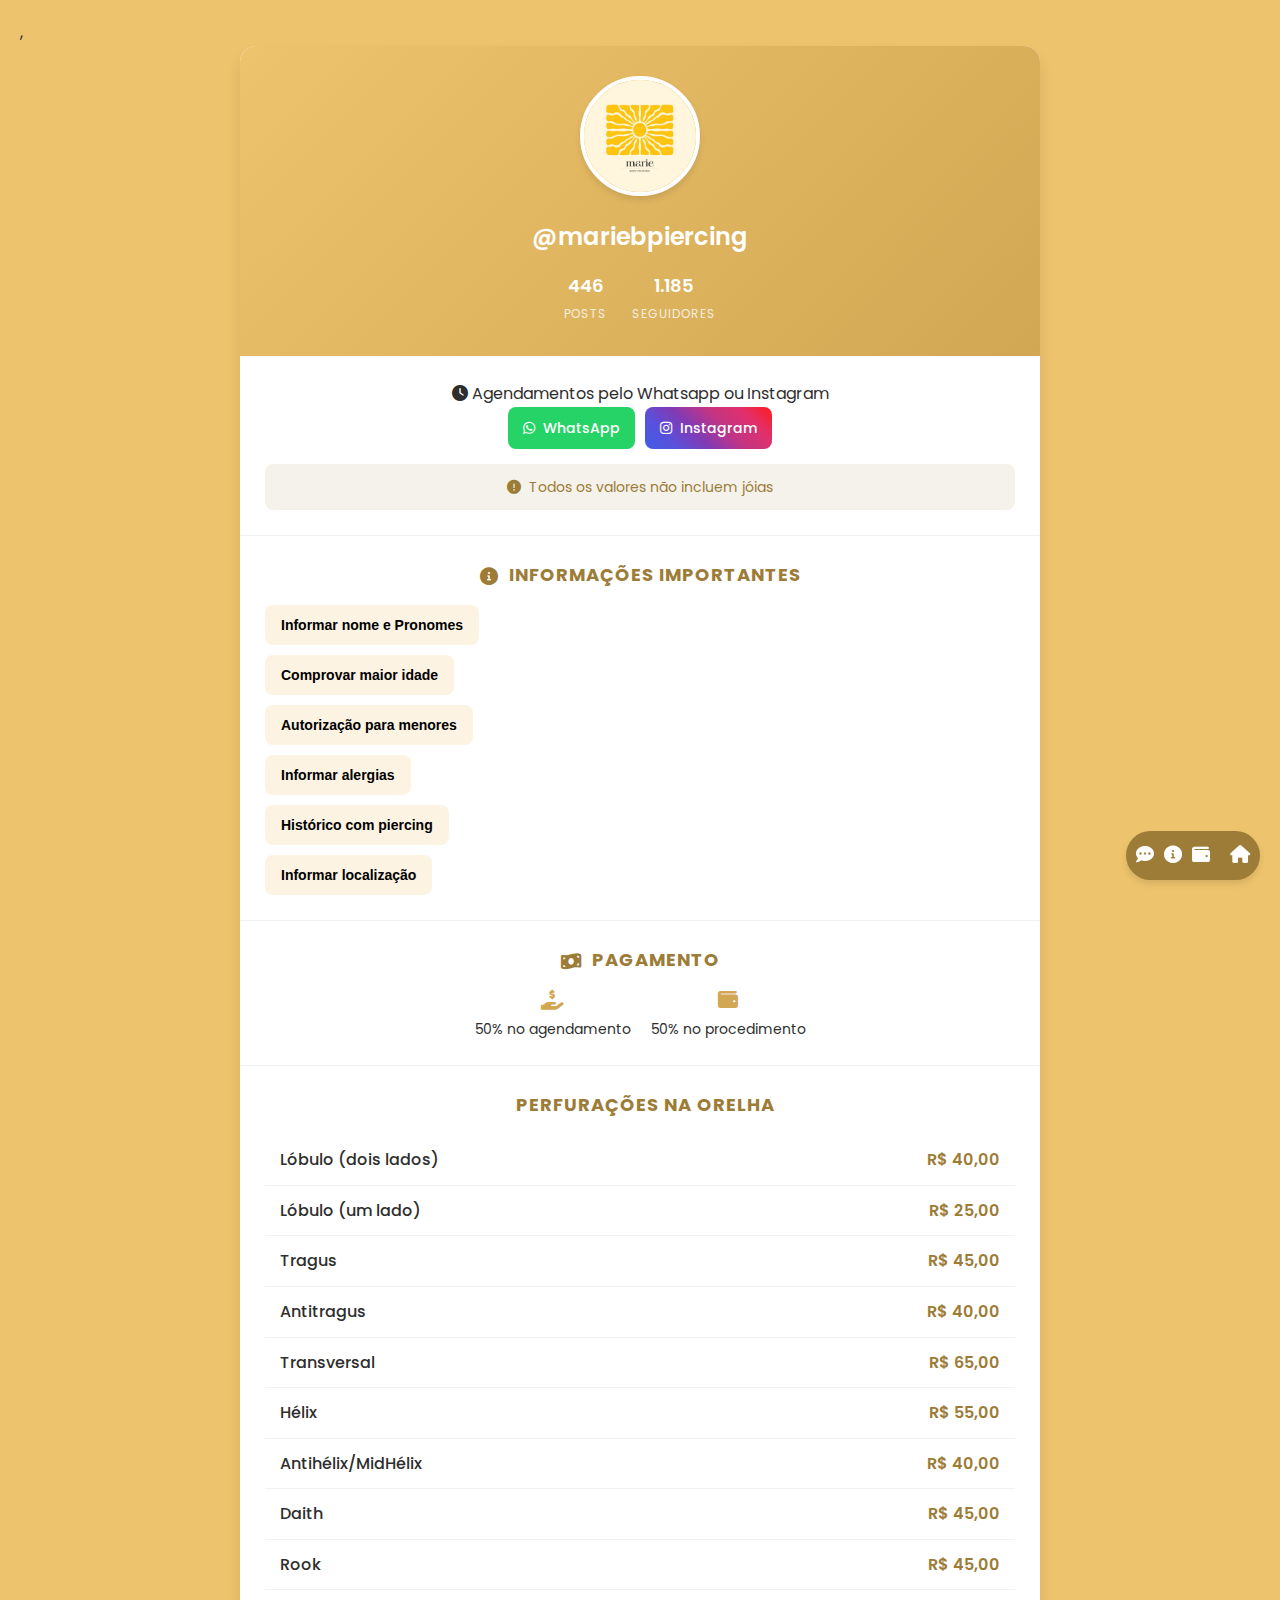
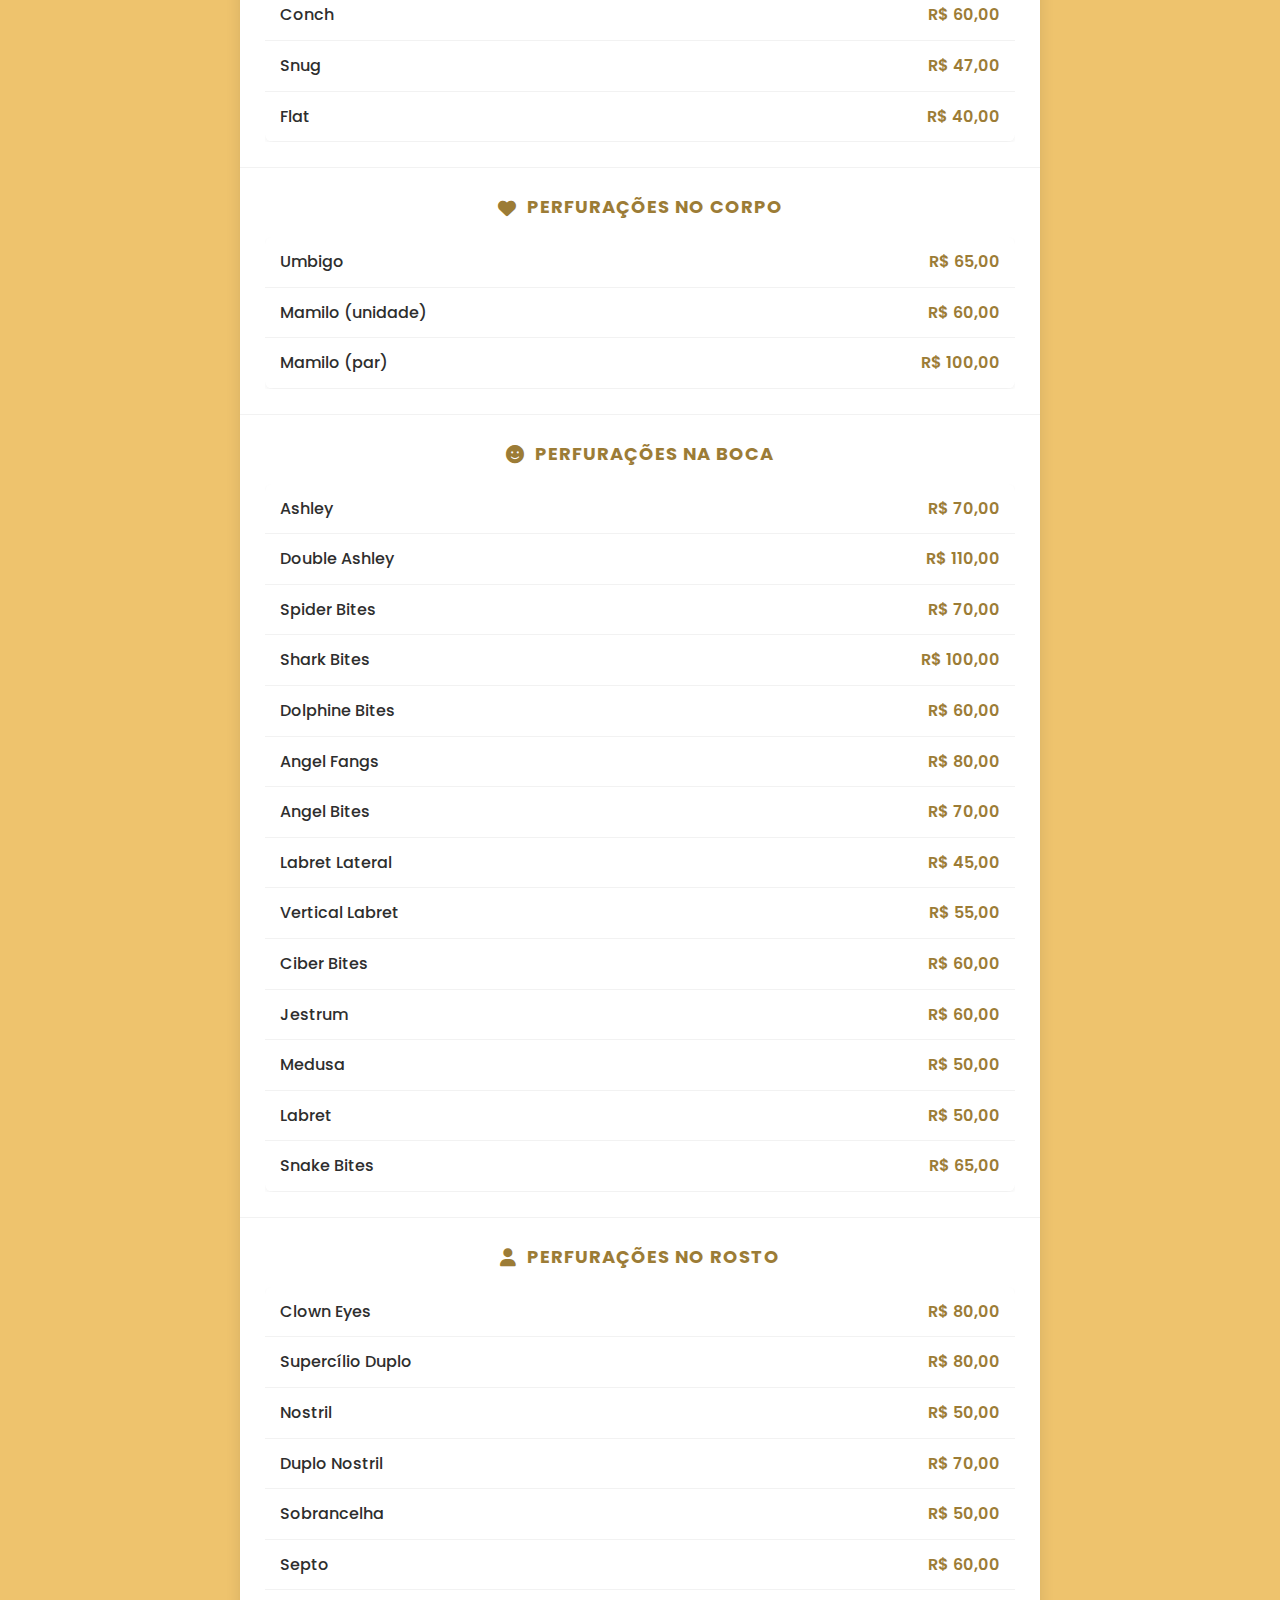
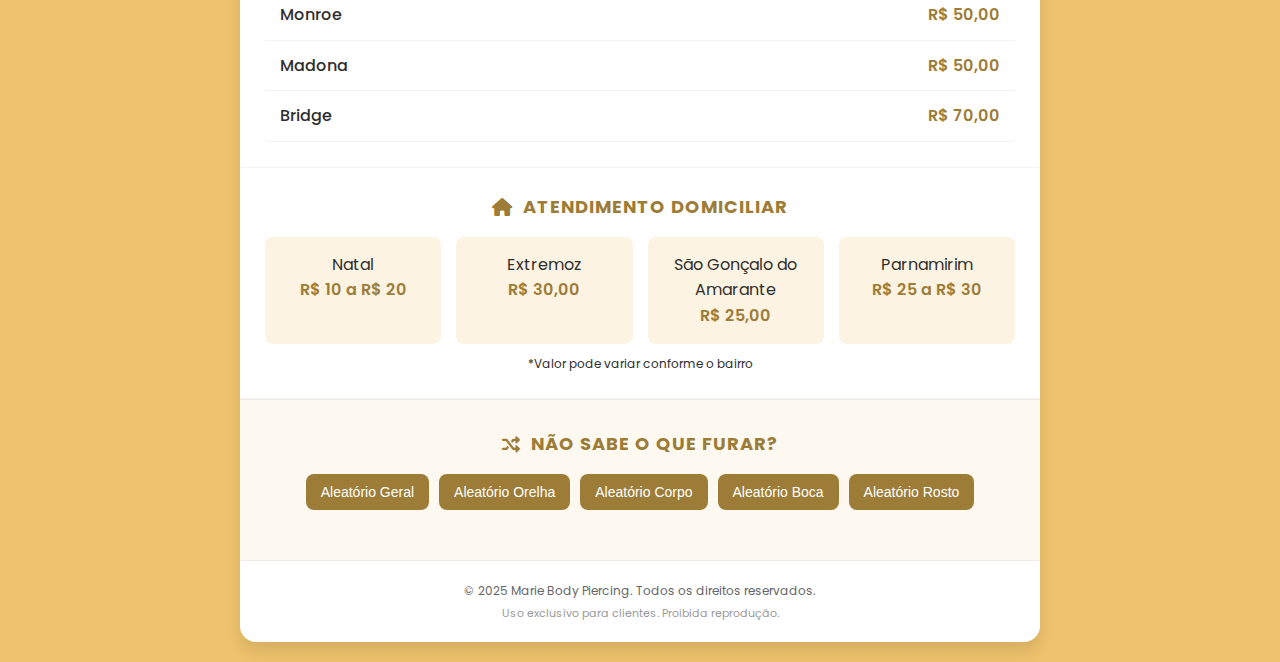
<file: index.html>
<!DOCTYPE html>
<html lang="pt-BR">

<head>
    <!-- Configurações básicas -->
    <meta charset="UTF-8">
    <meta name="viewport" content="width=device-width, initial-scale=1.0">
    <!-- Título que aparece na aba -->
    <title>Marie Body Piercing | Tabela de Preços - Natal RN</title>
    <!-- Descrição para SEO -->
    <meta name="description" content="Marie Body Piercing - Perfurações profissionais em Natal/RN. Confira nossa tabela de preços e agende pelo WhatsApp ou Instagram. Atendimento seguro e higienizado.">
    <!-- Palavras-chave -->
    <meta name="keywords" content="piercing natal rn, body piercing natal, piercin natal, pircin natal, percing natal, piersing natal, percing no umbigo, piercin no umbigo, piercing na orelha, piercin na orelha, studio piercing natal, estúdio piercing natal, marie piercing, marie piercin, marie percing, preço piercing natal, preço piercin natal, preço percing natal">
    <!-- Autor -->
    <meta name="author" content="Marie Body Piercing">
    <!-- Favicon -->
    <link rel="icon" type="image/jpg" href="imagens/fotoprincipal.jpg">,

    <head>
        <meta charset="utf-8" />
        <meta content="width=device-width, initial-scale=1.0" name="viewport" />
        <title>Marie Body Piercing - Tabela de Preços</title>
        <link href="style.css" rel="stylesheet" />
        <link href="https://fonts.googleapis.com/css2?family=Poppins:wght@300;400;500;600;700&amp;display=swap" rel="stylesheet" />
        <link href="https://cdnjs.cloudflare.com/ajax/libs/font-awesome/6.0.0-beta3/css/all.min.css" rel="stylesheet" />
        <link rel="icon" type="image/png" href="imagens/fotoprincipal.jpg" />
    </head>
    <div id="sun-reward" style="display: none;"> 🎁 Parabéns! Você encontrou os 7 sóis secretos! Envie um print e ganhe uma promoção especial! 💖</div>

    <body>
        <div class="container">
            <header>
                <div class="profile"><img alt="Marie Piercing" class="profile-img" src="imagens/fotoprincipal.jpg" />
                    <h1>@mariebpiercing</h1>
                    <div class="stats">
                        <div class="stat"><span class="number">446</span><span class="label">posts</span></div>
                        <div class="stat"><span class="number">1.185</span><span class="label">seguidores</span></div>
                    </div>
                </div>
            </header>
            <main>
                <section class="contact-section" id="contato">
                    <div class="contact-info">
                        <p><i class="fas fa-clock"></i> Agendamentos pelo Whatsapp ou Instagram</p>
                        <div class="contact-links"><a class="whatsapp-btn" href="https://wa.me/5584999888967"><i class="fab fa-whatsapp"></i> WhatsApp </a><a class="instagram-btn" href="https://instagram.com/mariebpiercing/"><i class="fab fa-instagram"></i> Instagram </a></div>
                    </div>
                    <div class="notice"><i class="fas fa-exclamation-circle"></i> Todos os valores não incluem jóias </div>
                </section>
                <section class="info-section" id="info">
                    <h2><i class="fas fa-info-circle"></i> Informações importantes</h2>
                    <div class="accordion">
                        <div class="accordion-item">
                            <button class="accordion-header">Informar nome e Pronomes</button>
                            <div class="accordion-content">
                                <p>É essencial saber como você gostaria de ser chamado(a). Isso garante respeito e acolhimento no atendimento.</p>
                            </div>
                        </div>
                        <div class="accordion-item">
                            <button class="accordion-header">Comprovar maior idade</button>
                            <div class="accordion-content">
                                <p>Para os procedimentos, é obrigatório apresentar documento com foto comprovando maioridade (18+).</p>
                            </div>
                        </div>
                        <div class="accordion-item">
                            <button class="accordion-header">Autorização para menores</button>
                            <div class="accordion-content">
                                <p>Menores de idade só serão atendidos mediante presença ou autorização dos responsáveis, com documento assinado </p>
                            </div>
                        </div>
                        <div class="accordion-item">
                            <button class="accordion-header">Informar alergias</button>
                            <div class="accordion-content">
                                <p>Informe alergias a metais, ou qualquer outra substância. Isso garante sua segurança no procedimento.</p>
                            </div>
                        </div>
                        <div class="accordion-item">
                            <button class="accordion-header">Histórico com piercing</button>
                            <div class="accordion-content">
                                <p>Se já teve complicações ou experiências anteriores, avise. Isso ajuda a personalizar o atendimento.</p>
                            </div>
                        </div>
                        <div class="accordion-item">
                            <button class="accordion-header">Informar localização</button>
                            <div class="accordion-content">
                                <p>Importante para agendamentos presenciais e atendimentos domiciliares. Ajuda a calcular o deslocamento e horário.</p>
                            </div>
                        </div>
                    </div>
                </section>
                <section class="payment-section" id="pagamento">
                    <h2><i class="fas fa-money-bill-wave"></i> Pagamento</h2>
                    <div class="payment-info">
                        <div class="payment-item"><i class="fas fa-hand-holding-usd"></i>
                            <p>50% no agendamento</p>
                        </div>
                        <div class="payment-item"><i class="fas fa-wallet"></i>
                            <p>50% no procedimento</p>
                        </div>
                    </div>
                </section>
                <section class="pricing-section" id="orelha">
                    <h2><i class="fas fa-ear"></i> Perfurações na Orelha</h2>
                    <div class="table-container">
                        <table>
                            <tbody>
                                <tr class="piercing-row" data-name="Lóbulo (dois lados)">
                                    <td>Lóbulo (dois lados)</td>
                                    <td>R$ 40,00</td>
                                </tr>
                                <tr class="piercing-info" style="display: none;">
                                    <td colspan="2">
                                        <div class="piercing-details">
                                            <p><strong>Descrição:</strong> Perfurações simétricas nos dois lóbulos, perfeitas para um visual clássico e equilibrado. Ideal para quem busca praticidade e combinações com outros piercings.</p><img alt="Piercing Lóbulo (dois lados)"
                                            class="profile-img" src="imagens/temporário.jpg" /></div>
                                    </td>
                                </tr>
                                <tr class="piercing-row" data-name="Lóbulo (um lado)">
                                    <td>Lóbulo (um lado)</td>
                                    <td>R$ 25,00</td>
                                </tr>
                                <tr class="piercing-info" style="display: none;">
                                    <td colspan="2">
                                        <div class="piercing-details">
                                            <p><strong>Descrição:</strong> Perfuração tradicional em um único lóbulo. Simples e versátil, é a escolha ideal para quem está começando no mundo dos piercings.</p><img alt="Piercing Lóbulo (um lado)" class="profile-img"
                                            src="imagens/temporário.jpg" /></div>
                                    </td>
                                </tr>
                                <tr class="piercing-row" data-name="Tragus">
                                    <td>Tragus</td>
                                    <td>R$ 45,00</td>
                                </tr>
                                <tr class="piercing-info" style="display: none;">
                                    <td colspan="2">
                                        <div class="piercing-details">
                                            <p><strong>Descrição:</strong> Localizado na pequena cartilagem próxima ao canal auditivo. Um piercing discreto, elegante e fácil de combinar com outros estilos.</p><img alt="Piercing Tragus" class="profile-img"
                                            src="imagens/temporário.jpg" /></div>
                                    </td>
                                </tr>
                                <tr class="piercing-row" data-name="Antitragus">
                                    <td>Antitragus</td>
                                    <td>R$ 40,00</td>
                                </tr>
                                <tr class="piercing-info" style="display: none;">
                                    <td colspan="2">
                                        <div class="piercing-details">
                                            <p><strong>Descrição:</strong> Perfuração na cartilagem oposta ao tragus. Uma opção ousada e diferenciada para quem deseja um visual alternativo e marcante.</p><img alt="Piercing Antitragus" class="profile-img"
                                            src="imagens/temporário.jpg" /></div>
                                    </td>
                                </tr>
                                <tr class="piercing-row" data-name="Transversal">
                                    <td>Transversal</td>
                                    <td>R$ 65,00</td>
                                </tr>
                                <tr class="piercing-info" style="display: none;">
                                    <td colspan="2">
                                        <div class="piercing-details">
                                            <p><strong>Descrição:</strong> Um piercing único que atravessa horizontalmente o lóbulo da orelha. Ideal para quem deseja um visual exclusivo e moderno (verificar anatomia).</p><img alt="Piercing Transversal" class="profile-img"
                                            src="imagens/temporário.jpg" /></div>
                                    </td>
                                </tr>
                                <tr class="piercing-row" data-name="Hélix">
                                    <td>Hélix</td>
                                    <td>R$ 55,00</td>
                                </tr>
                                <tr class="piercing-info" style="display: none;">
                                    <td colspan="2">
                                        <div class="piercing-details">
                                            <p><strong>Descrição:</strong> Feito na borda superior da orelha, é um dos piercings mais populares. Permite várias combinações com argolas ou joias pequenas.</p><img alt="Piercing Hélix" class="profile-img" src="imagens/temporário.jpg"
                                            /></div>
                                    </td>
                                </tr>
                                <tr class="piercing-row" data-name="Antihélix/MidHélix">
                                    <td>Antihélix/MidHélix</td>
                                    <td>R$ 40,00</td>
                                </tr>
                                <tr class="piercing-info" style="display: none;">
                                    <td colspan="2">
                                        <div class="piercing-details">
                                            <p><strong>Descrição:</strong> Perfuração na cartilagem interna da orelha, próxima ao hélix. Um detalhe elegante que complementa outros piercings.</p><img alt="Piercing Antihélix" class="profile-img" src="imagens/temporário.jpg"
                                            /></div>
                                    </td>
                                </tr>
                                <tr class="piercing-row" data-name="Daith">
                                    <td>Daith</td>
                                    <td>R$ 45,00</td>
                                </tr>
                                <tr class="piercing-info" style="display: none;">
                                    <td colspan="2">
                                        <div class="piercing-details">
                                            <p><strong>Descrição:</strong> Localizado na dobra mais interna da orelha. Um piercing criativo, charmoso e que se destaca por seu posicionamento único.</p><img alt="Piercing Daith" class="profile-img" src="imagens/temporário.jpg"
                                            /></div>
                                    </td>
                                </tr>
                                <tr class="piercing-row" data-name="Rook">
                                    <td>Rook</td>
                                    <td>R$ 45,00</td>
                                </tr>
                                <tr class="piercing-info" style="display: none;">
                                    <td colspan="2">
                                        <div class="piercing-details">
                                            <p><strong>Descrição:</strong> Perfuração na dobra entre o hélix e o daith. Um estilo sofisticado e ousado, perfeito para composições criativas.</p><img alt="Piercing Rook" class="profile-img" src="imagens/temporário.jpg"
                                            /></div>
                                    </td>
                                </tr>
                                <tr class="piercing-row" data-name="Conch">
                                    <td>Conch</td>
                                    <td>R$ 60,00</td>
                                </tr>
                                <tr class="piercing-info" style="display: none;">
                                    <td colspan="2">
                                        <div class="piercing-details">
                                            <p><strong>Descrição:</strong> Realizado no centro da cartilagem da orelha. Pode ser usado com argolas maiores para um visual marcante e moderno.</p><img alt="Piercing Conch" class="profile-img" src="imagens/temporário.jpg"
                                            /></div>
                                    </td>
                                </tr>
                                <tr class="piercing-row" data-name="Snug">
                                    <td>Snug</td>
                                    <td>R$ 47,00</td>
                                </tr>
                                <tr class="piercing-info" style="display: none;">
                                    <td colspan="2">
                                        <div class="piercing-details">
                                            <p><strong>Descrição:</strong> Localizado na borda interna da orelha, o snug cria um visual alternativo e estiloso que combina com composições ousadas.</p><img alt="Piercing Snug" class="profile-img" src="imagens/temporário.jpg"
                                            /></div>
                                    </td>
                                </tr>
                                <tr class="piercing-row" data-name="Flat">
                                    <td>Flat</td>
                                    <td>R$ 40,00</td>
                                </tr>
                                <tr class="piercing-info" style="display: none;">
                                    <td colspan="2">
                                        <div class="piercing-details">
                                            <p><strong>Descrição:</strong> Posicionado na parte plana da cartilagem superior. Perfeito para joias pequenas, criando um visual delicado e elegante.</p><img alt="Piercing Flat" class="profile-img" src="imagens/temporário.jpg"
                                            /></div>
                                    </td>
                                </tr>
                            </tbody>
                        </table>
                    </div>
                </section>
                <section class="pricing-section" id="corpo">
                    <h2><i class="fas fa-heart"></i> Perfurações no Corpo</h2>
                    <div class="table-container">
                        <table>
                            <tbody>
                                </tr>
                                <tr class="piercing-row" data-name="Umbigo">
                                    <td>Umbigo</td>
                                    <td>R$ 65,00</td>
                                </tr>
                                <tr class="piercing-info" style="display: none;">
                                    <td colspan="2">
                                        <div class="piercing-details">
                                            <p><strong>Descrição:</strong> Piercing clássico na região do umbigo. Ideal para quem busca um look sensual e moderno.</p><img alt="Piercing Umbigo" class="profile-img" src="imagens/temporário.jpg" /></div>
                                    </td>
                                </tr>
                                <tr class="piercing-row" data-name="Mamilo (unidade)">
                                    <td>Mamilo (unidade)</td>
                                    <td>R$ 60,00</td>
                                </tr>
                                <tr class="piercing-info" style="display: none;">
                                    <td colspan="2">
                                        <div class="piercing-details">
                                            <p><strong>Descrição:</strong> Piercing em um único mamilo. Sensualidade com estilo.</p><img alt="Piercing Mamilo (unidade)" class="profile-img" src="imagens/temporário.jpg" /></div>
                                    </td>
                                </tr>
                                <tr class="piercing-row" data-name="Mamilo (par)">
                                    <td>Mamilo (par)</td>
                                    <td>R$ 100,00</td>
                                </tr>
                                <tr class="piercing-info" style="display: none;">
                                    <td colspan="2">
                                        <div class="piercing-details">
                                            <p> Perfuração dupla para um visual mais equilibrado e ousado.</p><img alt="Piercing Mamilo (par)" class="profile-img" src="imagens/temporário.jpg" /></div>
                                    </td>
                                </tr>
                            </tbody>
                        </table>
                    </div>
                </section>
                <section class="pricing-section" id="boca">
                    <h2><i class="fas fa-smile"></i> Perfurações na Boca</h2>
                    <div class="table-container">
                        <table>
                            <tbody>
                                <tr class="piercing-row" data-name="Ashley">
                                    <td>Ashley</td>
                                    <td>R$ 70,00</td>
                                </tr>
                                <tr class="piercing-info" style="display: none;">
                                    <td colspan="2">
                                        <div class="piercing-details">
                                            <p><strong>Descrição:</strong> Perfuração única centralizada no lábio inferior. Estilo delicado e ousado, perfeito para quem busca um visual único.</p><img alt="Piercing Ashley" class="profile-img" src="imagens/temporário.jpg"
                                            /></div>
                                    </td>
                                </tr>
                                <tr class="piercing-row" data-name="Double Ashley">
                                    <td>Double Ashley</td>
                                    <td>R$ 110,00</td>
                                </tr>
                                <tr class="piercing-info" style="display: none;">
                                    <td colspan="2">
                                        <div class="piercing-details">
                                            <p><strong>Descrição:</strong> Versão dupla do Ashley, criando um efeito simétrico e elegante, ideal para quem gosta de um visual marcante.</p><img alt="Piercing Double Ashley" class="profile-img" src="imagens/temporário.jpg"
                                            /></div>
                                    </td>
                                </tr>
                                <tr class="piercing-row" data-name="Spider Bites">
                                    <td>Spider Bites</td>
                                    <td>R$ 70,00</td>
                                </tr>
                                <tr class="piercing-info" style="display: none;">
                                    <td colspan="2">
                                        <div class="piercing-details">
                                            <p><strong>Descrição:</strong> Dois piercings próximos no lado do lábio inferior. Um visual ousado e moderno que lembra pequenas presas.</p><img alt="Piercing Spider Bites" class="profile-img" src="imagens/temporário.jpg"
                                            /></div>
                                    </td>
                                </tr>
                                <tr class="piercing-row" data-name="Shark Bites">
                                    <td>Shark Bites</td>
                                    <td>R$ 100,00</td>
                                </tr>
                                <tr class="piercing-info" style="display: none;">
                                    <td colspan="2">
                                        <div class="piercing-details">
                                            <p><strong>Descrição:</strong> Quatro perfurações (duas de cada lado do lábio inferior), criando um estilo impactante para quem gosta de se destacar.</p><img alt="Piercing Shark Bites" class="profile-img" src="imagens/temporário.jpg"
                                            /></div>
                                    </td>
                                </tr>
                                <tr class="piercing-row" data-name="Dolphine Bites">
                                    <td>Dolphine Bites</td>
                                    <td>R$ 60,00</td>
                                </tr>
                                <tr class="piercing-info" style="display: none;">
                                    <td colspan="2">
                                        <div class="piercing-details">
                                            <p><strong>Descrição:</strong> Dois piercings próximos na parte inferior dos lábios, geralmente mais centralizados, oferecendo um estilo sutil e moderno.</p><img alt="Piercing Dolphine Bites" class="profile-img"
                                            src="imagens/temporário.jpg" /></div>
                                    </td>
                                </tr>
                                <tr class="piercing-row" data-name="Angel Fangs">
                                    <td>Angel Fangs</td>
                                    <td>R$ 80,00</td>
                                </tr>
                                <tr class="piercing-info" style="display: none;">
                                    <td colspan="2">
                                        <div class="piercing-details">
                                            <p><strong>Descrição:</strong> Dois piercings no lábio superior, posicionados sobre os caninos, criando um visual semelhante a presas de anjo ou vampiro.</p><img alt="Piercing Angel Fangs" class="profile-img" src="imagens/temporário.jpg"
                                            /></div>
                                    </td>
                                </tr>
                                <tr class="piercing-row" data-name="Angel Bites">
                                    <td>Angel Bites</td>
                                    <td>R$ 70,00</td>
                                </tr>
                                <tr class="piercing-info" style="display: none;">
                                    <td colspan="2">
                                        <div class="piercing-details">
                                            <p><strong>Descrição:</strong> Duas perfurações no lábio superior, posicionadas nas extremidades, criando uma aparência delicada e ousada.</p><img alt="Piercing Angel Bites" class="profile-img" src="imagens/temporário.jpg"
                                            /></div>
                                    </td>
                                </tr>
                                <tr class="piercing-row" data-name="Labret Lateral">
                                    <td>Labret Lateral</td>
                                    <td>R$ 45,00</td>
                                </tr>
                                <tr class="piercing-info" style="display: none;">
                                    <td colspan="2">
                                        <div class="piercing-details">
                                            <p><strong>Descrição:</strong> Perfuração lateral no lábio inferior. Simples e versátil, ideal para quem quer começar no mundo dos piercings.</p><img alt="Piercing Labret Lateral" class="profile-img" src="imagens/temporário.jpg"
                                            /></div>
                                    </td>
                                </tr>
                                <tr class="piercing-row" data-name="Vertical Labret">
                                    <td>Vertical Labret</td>
                                    <td>R$ 55,00</td>
                                </tr>
                                <tr class="piercing-info" style="display: none;">
                                    <td colspan="2">
                                        <div class="piercing-details">
                                            <p><strong>Descrição:</strong> Perfuração vertical que atravessa o centro do lábio inferior, deixando a joia visível na parte superior e inferior do lábio.</p><img alt="Vertical Labret" class="profile-img" src="imagens/temporário.jpg"
                                            /></div>
                                    </td>
                                </tr>
                                <tr class="piercing-row" data-name="Ciber Bites">
                                    <td>Ciber Bites</td>
                                    <td>R$ 60,00</td>
                                </tr>
                                <tr class="piercing-info" style="display: none;">
                                    <td colspan="2">
                                        <div class="piercing-details">
                                            <p><strong>Descrição:</strong> Dois piercings verticais no centro do labio inferior e superior, criando um visual moderno e chamativo.</p><img alt="Ciber Bites" class="profile-img" src="imagens/temporário.jpg"
                                            /></div>
                                    </td>
                                </tr>
                                <tr class="piercing-row" data-name="Jestrum">
                                    <td>Jestrum</td>
                                    <td>R$ 60,00</td>
                                </tr>
                                <tr class="piercing-info" style="display: none;">
                                    <td colspan="2">
                                        <div class="piercing-details">
                                            <p><strong>Descrição:</strong> Perfuração vertical no centro do lábio superior, criando um estilo único e chamativo.</p><img alt="Piercing Jestrum" class="profile-img" src="imagens/temporário.jpg" /></div>
                                    </td>
                                </tr>
                                <tr class="piercing-row" data-name="Medusa">
                                    <td>Medusa</td>
                                    <td>R$ 50,00</td>
                                </tr>
                                <tr class="piercing-info" style="display: none;">
                                    <td colspan="2">
                                        <div class="piercing-details">
                                            <p><strong>Descrição:</strong> Localizado no filtrum (centro do lábio superior). Um clássico que destaca o sorriso e combina com diversas joias.</p><img alt="Piercing Medusa" class="profile-img" src="imagens/temporário.jpg"
                                            /></div>
                                    </td>
                                </tr>
                                <tr class="piercing-row" data-name="Labret">
                                    <td>Labret</td>
                                    <td>R$ 50,00</td>
                                </tr>
                                <tr class="piercing-info" style="display: none;">
                                    <td colspan="2">
                                        <div class="piercing-details">
                                            <p><strong>Descrição:</strong> Perfuração central abaixo do lábio inferior. Clássico e discreto, combina com diversos estilos.</p><img alt="Piercing Labret" class="profile-img" src="imagens/temporário.jpg" /></div>
                                    </td>
                                </tr>
                                <tr class="piercing-row" data-name="Snake Bites">
                                    <td>Snake Bites</td>
                                    <td>R$ 65,00</td>
                                </tr>
                                <tr class="piercing-info" style="display: none;">
                                    <td colspan="2">
                                        <div class="piercing-details">
                                            <p><strong>Descrição:</strong> Dois piercings simétricos no lábio inferior, lembrando a marca de presas de cobra. Um visual ousado e estiloso.</p><img alt="Piercing Snake Bites" class="profile-img" src="imagens/temporário.jpg"
                                            /></div>
                                    </td>
                                </tr>
                            </tbody>
                        </table>
                    </div>
                </section>
                <section class="pricing-section" id="rosto">
                    <h2><i class="fas fa-user"></i> Perfurações no Rosto</h2>
                    <div class="table-container">
                        <table>
                            <tbody>
                                <tr class="piercing-row" data-name="Clown Eyes">
                                    <td>Clown Eyes</td>
                                    <td>R$ 80,00</td>
                                </tr>
                                <tr class="piercing-info" style="display: none;">
                                    <td colspan="2">
                                        <div class="piercing-details">
                                            <p><strong>Descrição:</strong> Dois piercings posicionados acima dos olhos, criando um estilo ousado e alternativo. Ideal para quem busca um visual diferenciado e chamativo.</p><img alt="Piercing Clown Eyes" class="profile-img"
                                            src="imagens/temporário.jpg" /></div>
                                    </td>
                                </tr>
                                <tr class="piercing-row" data-name="Supercílio Duplo">
                                    <td>Supercílio Duplo</td>
                                    <td>R$ 80,00</td>
                                </tr>
                                <tr class="piercing-info" style="display: none;">
                                    <td colspan="2">
                                        <div class="piercing-details">
                                            <p><strong>Descrição:</strong> Dois piercings paralelos na sobrancelha que reforçam atitude e estilo. Perfeito para quem deseja um visual marcante e simétrico.</p><img alt="Piercing Supercílio Duplo" class="profile-img"
                                            src="imagens/temporário.jpg" /></div>
                                    </td>
                                </tr>
                                <tr class="piercing-row" data-name="Nostril">
                                    <td>Nostril</td>
                                    <td>R$ 50,00</td>
                                </tr>
                                <tr class="piercing-info" style="display: none;">
                                    <td colspan="2">
                                        <div class="piercing-details">
                                            <p><strong>Descrição:</strong> Perfuração na lateral da narina. Discreta e versátil, pode ser usada com joias simples ou adornos mais chamativos.</p><img alt="Piercing Nostril" class="profile-img" src="imagens/temporário.jpg"
                                            /></div>
                                    </td>
                                </tr>
                                <tr class="piercing-row" data-name="Duplo Nostril">
                                    <td>Duplo Nostril</td>
                                    <td>R$ 70,00</td>
                                </tr>
                                <tr class="piercing-info" style="display: none;">
                                    <td colspan="2">
                                        <div class="piercing-details">
                                            <p><strong>Descrição:</strong> Dois furos no mesmo lado ou em narinas opostas. Traz simetria e um visual impactante, combinando bem com argolas delicadas.</p><img alt="Piercing Duplo Nostril" class="profile-img"
                                            src="imagens/temporário.jpg" /></div>
                                    </td>
                                </tr>
                                <tr class="piercing-row" data-name="Sobrancelha">
                                    <td>Sobrancelha</td>
                                    <td>R$ 50,00</td>
                                </tr>
                                <tr class="piercing-info" style="display: none;">
                                    <td colspan="2">
                                        <div class="piercing-details">
                                            <p><strong>Descrição:</strong> Localizado na lateral da sobrancelha, esse piercing é perfeito para quem busca atitude. Pode ser discreto ou marcante, dependendo da joia escolhida.</p><img alt="Piercing Sobrancelha"
                                            class="profile-img" src="imagens/temporário.jpg" /></div>
                                    </td>
                                </tr>
                                <tr class="piercing-row" data-name="Septo">
                                    <td>Septo</td>
                                    <td>R$ 60,00</td>
                                </tr>
                                <tr class="piercing-info" style="display: none;">
                                    <td colspan="2">
                                        <div class="piercing-details">
                                            <p><strong>Descrição:</strong> Perfuração na parte central do nariz. Um estilo ousado e versátil, que pode ir do minimalista ao tribal, dependendo da joia.</p><img alt="Piercing Septo" class="profile-img" src="imagens/temporário.jpg"
                                            /></div>
                                    </td>
                                </tr>
                                <tr class="piercing-row" data-name="Monroe">
                                    <td>Monroe</td>
                                    <td>R$ 50,00</td>
                                </tr>
                                <tr class="piercing-info" style="display: none;">
                                    <td colspan="2">
                                        <div class="piercing-details">
                                            <p><strong>Descrição:</strong> Posicionado acima do lábio superior, no lado esquerdo. Inspirado na beleza icônica de Marilyn Monroe, traz um charme clássico.</p><img alt="Piercing Monroe" class="profile-img" src="imagens/temporário.jpg"
                                            /></div>
                                    </td>
                                </tr>
                                <tr class="piercing-row" data-name="Madona">
                                    <td>Madona</td>
                                    <td>R$ 50,00</td>
                                </tr>
                                <tr class="piercing-info" style="display: none;">
                                    <td colspan="2">
                                        <div class="piercing-details">
                                            <p><strong>Descrição:</strong> Similar ao Monroe, porém no lado direito. Um piercing delicado e elegante que adiciona um detalhe charmoso ao rosto.</p><img alt="Piercing Madona" class="profile-img" src="imagens/temporário.jpg"
                                            /></div>
                                    </td>
                                </tr>
                                <tr class="piercing-row" data-name="Bridge">
                                    <td>Bridge</td>
                                    <td>R$ 70,00</td>
                                </tr>
                                <tr class="piercing-info" style="display: none;">
                                    <td colspan="2">
                                        <div class="piercing-details">
                                            <p><strong>Descrição:</strong> Localizado na ponte do nariz, entre os olhos. Um piercing ousado e moderno, perfeito para quem quer algo único e impactante.</p><img alt="Piercing Bridge" class="profile-img" src="imagens/temporário.jpg"
                                            /></div>
                                    </td>
                                </tr>
                            </tbody>
                        </table>
                    </div>
                </section>
                <section class="home-service" id="domicilio">
                    <h2><i class="fas fa-home"></i> Atendimento Domiciliar</h2>
                    <div class="service-options">
                        <div class="service-option">
                            <p>Natal</p><span>R$ 10 a R$ 20</span></div>
                        <div class="service-option">
                            <p>Extremoz</p><span>R$ 30,00</span></div>
                        <div class="service-option">
                            <p>São Gonçalo do Amarante</p><span>R$ 25,00</span></div>
                        <div class="service-option">
                            <p>Parnamirim</p><span>R$ 25 a R$ 30</span></div>
                    </div>
                    <p style="text-align:center; font-size:12px; margin-top:10px;">*Valor pode variar conforme o bairro</p>
                </section>
            </main>
            <section class="random-piercing-section">
                <h2><i class="fas fa-random"></i> Não sabe o que furar?</h2>
                <div class="random-buttons">
                    <button class="random-btn" data-category="geral">Aleatório Geral</button>
                    <button class="random-btn" data-category="orelha">Aleatório Orelha</button>
                    <button class="random-btn" data-category="corpo">Aleatório Corpo</button>
                    <button class="random-btn" data-category="boca">Aleatório Boca</button>
                    <button class="random-btn" data-category="rosto">Aleatório Rosto</button>
                </div>
                <div id="randomPiercingResult" class="random-result"></div>
            </section>
            <footer>
                <div class="copyright">
                    <p>© 2025 Marie Body Piercing. Todos os direitos reservados.</p>
                    <p class="legal">Uso exclusivo para clientes. Proibida reprodução.</p>
                </div>
            </footer>
        </div>
        <script src="script.js"></script>
        <nav class="floating-menu"><a href="#contato" title="Contato"><i class="fas fa-comment-dots"></i></a><a href="#info" title="Informações"><i class="fas fa-info-circle"></i></a><a href="#pagamento" title="Pagamento"><i class="fas fa-wallet"></i></a>
            <a href="#orelha" title="Orelha"><i class="fas fa-ear"></i></a><a href="#domicilio" title="Domicílio"><i class="fas fa-home"></i></a></nav>
        <button id="topBtn" title="Voltar ao topo">⬆️</button>
    </body>

</html>
</file>
<file: style.css>
.contact-info,.info-item,.notice,.service-option,.stat,footer,header {
    text-align:center
}
.sun-msg,body {
    font-family:Poppins,sans-serif
}
.label,h2 {
    text-transform:uppercase;
    letter-spacing:1px
}
.container,table {
    background-color:var(--light-color)
}
section,td {
    border-bottom:1px solid rgba(0,0,0,.05)
}
body,footer {
    padding:20px
}
#topBtn,.floating-menu {
    right:20px;
    z-index:999
}
.accordion-header,.random-btn {
    cursor:pointer;
    font-size:14px
}
.random-result img,table {
    box-shadow:var(--shadow-sm)
}
#sun-reward,.floating-menu {
    position:fixed;
    bottom:20px
}
:root {
    --main-color:#eec36d;
    --main-light:#fff3d4;
    --main-dark:#d1a753;
    --main-darker:#9c7c36;
    --dark-color:#2E2E2E;
    --light-color:#FFFFFF;
    --shadow-sm:0 2px 4px rgba(0,0,0,0.05);
    --shadow-md:0 4px 6px rgba(0,0,0,0.1);
    --shadow-lg:0 10px 15px rgba(0,0,0,0.1)
}
* {
    margin:0;
    padding:0;
    box-sizing:border-box
}
body {
    background-color:var(--main-color);
    color:var(--dark-color);
    line-height:1.6;
    min-height:100vh
}
.number,h1 {
    font-weight:600;
    color:var(--light-color)
}
.container {
    max-width:800px;
    margin:0 auto;
    border-radius:16px;
    box-shadow:var(--shadow-lg);
    overflow:hidden
}
.contact-info,.profile-img,h1 {
    margin-bottom:15px
}
#sun-reward,#topBtn,.floating-menu,.profile-img {
    box-shadow:var(--shadow-md)
}
header {
    padding:30px 20px;
    background:linear-gradient(135deg,var(--main-color),var(--main-dark))
}
.profile-img {
    width:120px;
    height:120px;
    border-radius:50%;
    object-fit:cover;
    border:4px solid var(--light-color)
}
h1 {
    font-size:24px
}
.number,h2 {
    font-size:18px
}
.stats {
    display:flex;
    justify-content:center;
    gap:25px;
    margin-top:15px
}
.number {
    display:block
}
.contact-links,.notice,h2 {
    display:flex
}
.info-item,td:first-child {
    font-weight:500
}
.label {
    font-size:12px;
    color:rgba(255,255,255,.8)
}
h2 {
    margin:0 0 15px;
    align-items:center;
    justify-content:center;
    gap:10px;
    color:var(--main-darker)
}
section {
    padding:25px
}
.contact-links {
    gap:10px;
    justify-content:center
}
.instagram-btn,.whatsapp-btn {
    padding:10px 15px;
    border-radius:8px;
    font-weight:500;
    font-size:14px;
    display:flex;
    align-items:center;
    gap:8px;
    text-decoration:none;
    transition:.3s
}
.info-item,.notice {
    padding:12px;
    font-size:14px;
    border-radius:8px
}
.whatsapp-btn {
    background-color:#25d366;
    color:#fff
}
.instagram-btn {
    background:linear-gradient(45deg,#405de6,#5851db,#833ab4,#c13584,#e1306c,#fd1d1d);
    color:#fff
}
.notice {
    background-color:rgba(156,124,54,.1);
    align-items:center;
    justify-content:center;
    gap:8px;
    color:var(--main-darker)
}
.info-item,.service-option,tr.highlight td {
    background-color:rgba(238,195,109,.2)
}
.info-grid {
    display:grid;
    grid-template-columns:repeat(auto-fit,minmax(150px,1fr));
    gap:12px
}
.payment-info {
    display:flex;
    justify-content:center;
    gap:20px
}
.payment-item {
    display:flex;
    flex-direction:column;
    align-items:center;
    gap:8px;
    font-size:14px
}
.payment-item i {
    font-size:20px;
    color:var(--main-dark)
}
#randomPiercingResult,.service-option span,td:last-child {
    color:var(--main-darker);
    font-weight:600
}
.table-container {
    overflow-x:auto
}
table {
    width:100%;
    border-collapse:collapse;
    border-radius:8px;
    overflow:hidden
}
td {
    padding:12px 15px
}
td:last-child {
    text-align:right
}
.service-options {
    display:flex;
    justify-content:center;
    gap:15px
}
.service-option {
    padding:15px;
    border-radius:8px;
    flex:1;
    max-width:200px
}
.copyright {
    font-size:12px;
    color:#666
}
.legal {
    font-size:11px;
    margin-top:5px;
    color:#999
}
@media (max-width:600px) {
    body {
        padding:10px
    }
    .payment-info {
        flex-direction:column;
        gap:15px
    }
    .service-options {
        flex-direction:column;
        align-items:center
    }
    .service-option {
        width:100%;
        max-width:none
    }
}
.accordion,.floating-menu,.random-buttons {
    display:flex;
    gap:10px
}
tr.hover-effect td {
    background-color:rgba(255,235,59,.15);
    transition:background-color .2s
}
.animate-hidden {
    opacity:0;
    transform:translateY(20px);
    transition:opacity .4s,transform .4s
}
.animate-in {
    opacity:1;
    transform:translateY(0)
}
#topBtn {
    display:none;
    position:fixed;
    bottom:90px;
    border:none;
    background-color:var(--main-darker);
    color:#fff;
    padding:10px 14px;
    border-radius:50%;
    font-size:18px;
    cursor:pointer
}
#randomPiercingBtn:hover,#topBtn:hover,.random-btn:hover {
    background-color:var(--main-dark)
}
.floating-menu {
    background:var(--main-darker);
    border-radius:50px;
    padding:10px
}
.floating-menu a {
    color:#fff;
    text-decoration:none;
    font-size:18px;
    transition:transform .2s
}
.floating-menu a:hover {
    transform:scale(1.2)
}
.random-piercing-section {
    text-align:center;
    padding:30px 20px;
    background-color:rgba(238,195,109,.1);
    border-top:1px solid rgba(0,0,0,.05)
}
#randomPiercingResult {
    margin-top:20px;
    font-size:18px
}
.accordion {
    flex-direction:column
}
.accordion-header {
    background-color:rgba(238,195,109,.2);
    border:none;
    padding:12px 16px;
    border-radius:8px;
    font-weight:600;
    text-align:left;
    transition:background-color .2s
}
#sun-reward,.sun-msg {
    left:50%;
    font-weight:700
}
.accordion-header:hover {
    background-color:rgba(238,195,109,.3)
}
.accordion-content {
    max-height:0;
    overflow:hidden;
    background-color:#fdf6e9;
    padding:0 16px;
    border-left:3px solid var(--main-darker);
    border-radius:0 0 8px 8px;
    transition:max-height .3s,padding .3s;
    font-size:14px
}
.accordion-content p {
    margin:12px 0
}
.accordion-item.open .accordion-content {
    max-height:200px;
    padding:12px 16px
}
.random-buttons {
    flex-wrap:wrap;
    justify-content:center;
    margin:15px 0
}
.random-btn {
    background-color:var(--main-darker);
    color:#fff;
    border:none;
    padding:10px 15px;
    border-radius:8px;
    transition:background-color .3s
}
.random-result {
    margin-top:20px;
    text-align:center
}
.random-result img {
    max-width:200px;
    margin-top:10px;
    border-radius:8px
}
.sun.clicked {
    opacity:.2;
    transform:scale(1.2) rotate(20deg)
}
#sun-reward {
    transform:translateX(-50%);
    background:var(--main-dark);
    color:#fff;
    padding:15px 20px;
    border-radius:10px;
    z-index:9999;
    text-align:center
}
.sun-msg {
    position:fixed;
    top:20px;
    transform:translateX(-50%) translateY(-20px);
    background-color:#fffbea;
    border:2px solid #fdd835;
    color:#444;
    padding:12px 20px;
    border-radius:12px;
    box-shadow:0 0 10px rgba(0,0,0,.15);
    opacity:0;
    transition:.3s;
    z-index:999;
    pointer-events:none
}
.sun-msg.visible {
    opacity:1;
    transform:translateX(-50%) translateY(0)
}
</file>
